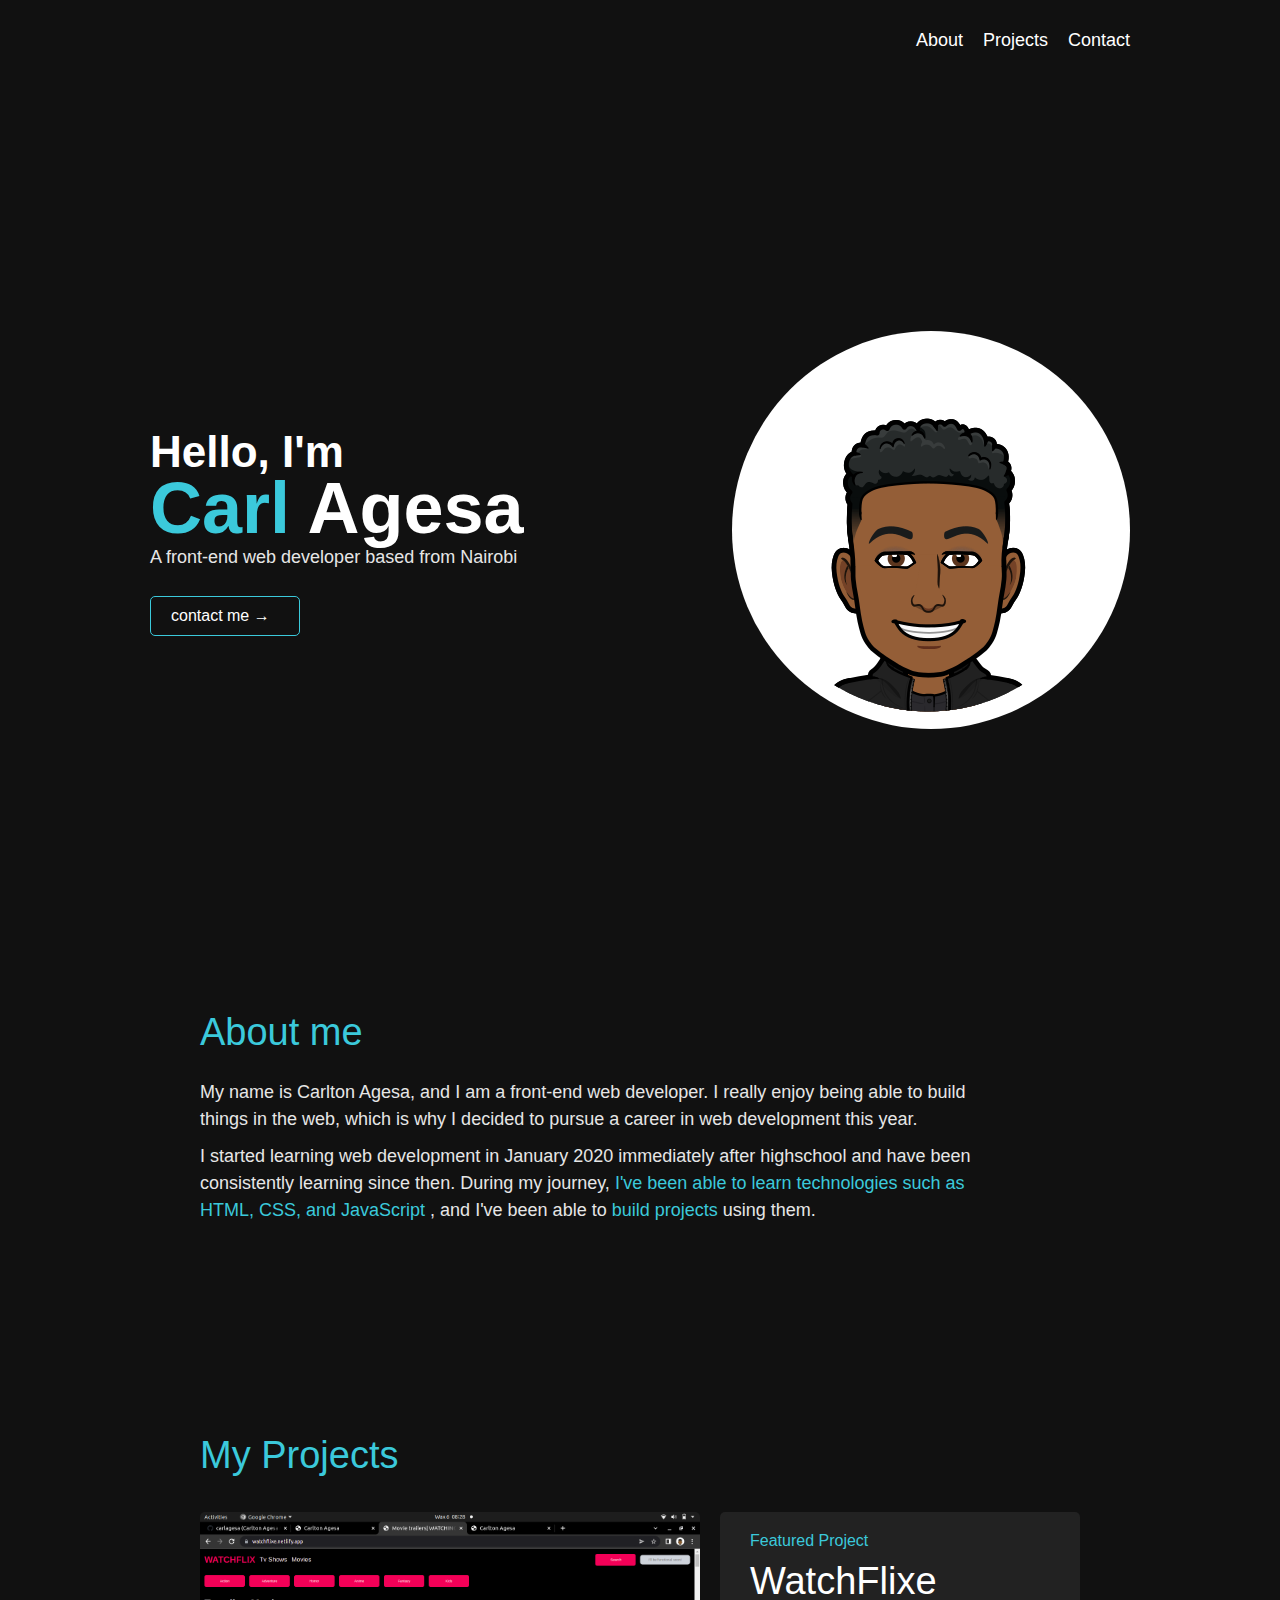
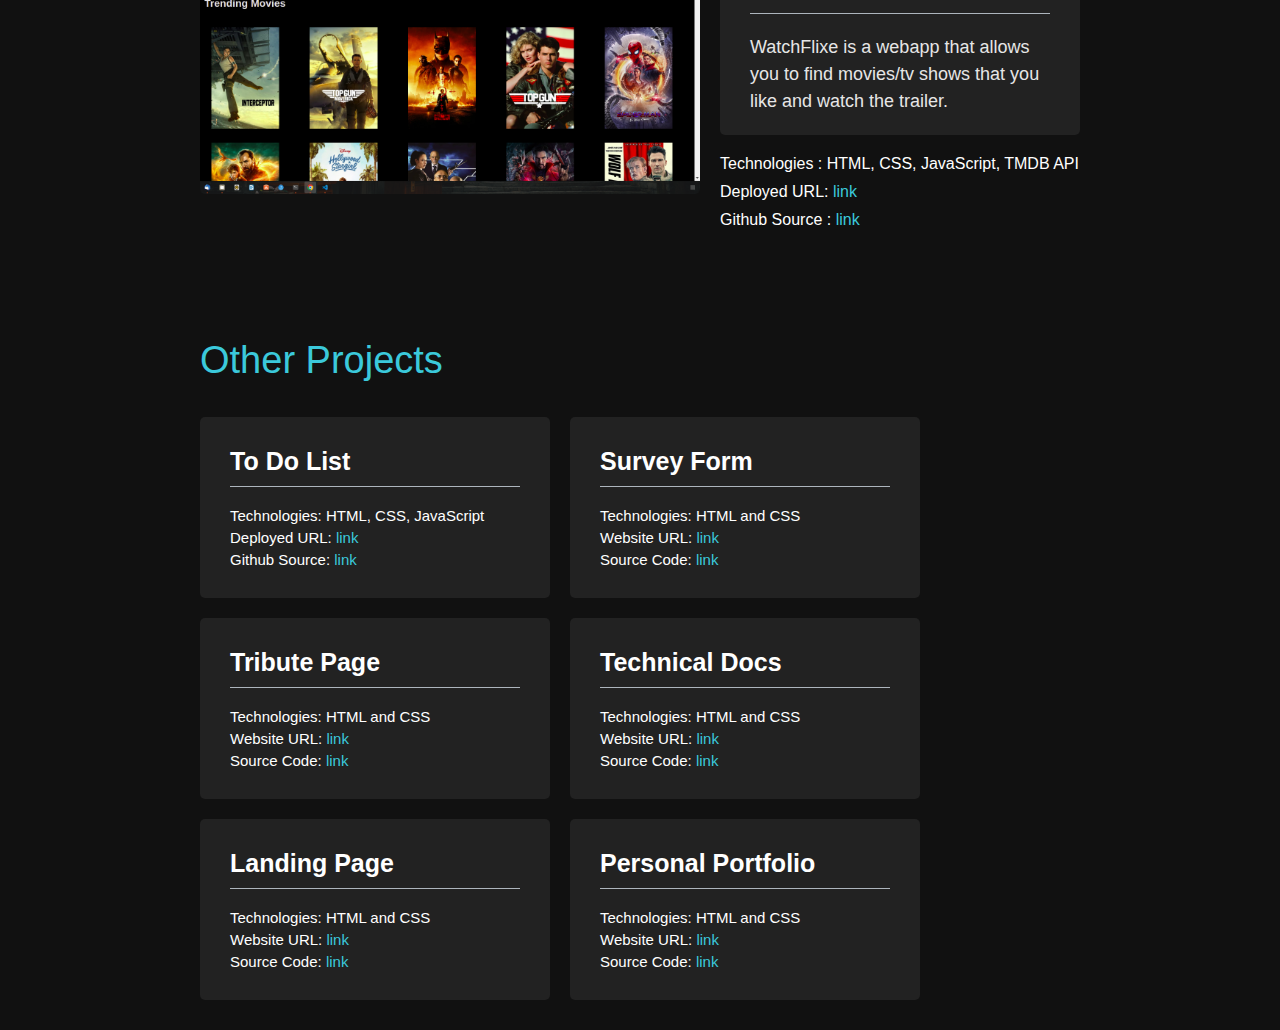
<file: index.html>
<!DOCTYPE html>
<html lang="en">
  <head>
    <meta charset="UTF-8" />
    <meta http-equiv="X-UA-Compatible" content="IE=edge" />
    <meta name="viewport" content="width=device-width, initial-scale=1.0" />

    <link rel="stylesheet" href="style.css" />

    <title>Carlton Agesa</title>
  </head>
  <body class="darkmode">
    <main>
      <header class="section nav-bar">
        <ul class="nav-links">
          <li class="nav-link"><a href="#about-section">About</a></li>
          <li class="nav-link"><a href="#projects-section">Projects</a></li>
          <li class="nav-link"><a href="./contact.html">Contact</a></li>
        </ul>
      </header>
      <section id="intro-section" class="section section-1">
        <figure class="name-intro">
          <h2 class="hello">Hello, I'm</h2>
          <h1 class="name"><mark>Carl </mark>Agesa</h1>
          <p class="secondary-txt prof">
            A front-end web developer based from Nairobi
          </p>

          <div class="btns-container">
            <a href="mailto:carltonagesa@gmail.com" class="hire-me"
              >contact me <span>&rightarrow;</span></a
            >

            <ul class="social-btns">
              <li>
                <a
                  href="https://twitter.com/carlton_codes"
                  target="_blank"
                  class="social-btn twitter"
                >
                  <i class="fa-brands fa-twitter"></i>
                </a>
              </li>
              <li>
                <a
                  href="https://github.com/carlagesa"
                  target="_blank"
                  class="social-btn github"
                >
                  <i class="fa-brands fa-github"></i>
                </a>
              </li>
              <li>
                <a
                  href="https://www.linkedin.com/in/carlton-agesa/"
                  target="_blank"
                  class="social-btn linkedin"
                >
                  <i class="fa-brands fa-linkedin"></i>
                </a>
              </li>
            </ul>
          </div>
        </figure>
        <figure class="img-container">
          <img
            style="border-radius: 50%"
            class="my-img"
            src="./images/carl.png"
            alt="image of Carlton Agesa"
          />
        </figure>
      </section>

      <section id="about-section" class="sub-section section-2">
        <article class="about-me-container">
          <h3 class="section-title">About me</h3>
          <div class="about-me-info">
            <p class="secondary-txt about-me-txt">
              My name is Carlton Agesa, and I am a front-end web developer. I
              really enjoy being able to build things in the web, which is why I
              decided to pursue a career in web development this year. <br />
            </p>
            <p class="secondary-txt about-me-txt">
              I started learning web development in January 2020 immediately
              after highschool and have been consistently learning since then.
              During my journey,
              <mark
                >I've been able to learn technologies such as HTML, CSS, and
                JavaScript</mark
              >
              , and I've been able to
              <a class="line-effect" href="#projects-section">build projects</a>
              using them.
            </p>
          </div>
        </article>
      </section>

      <section id="projects-section" class="sub-section section-3">
        <h3 class="section-title">My Projects</h3>

        <div class="featured-project-container">
          <div class="webapp-img-container">
            <figure class="webapp-img-wrapper">
              <img
                class="webapp-img"
                src="./images/watchflixe.png"
                alt="image of moviematrix webapp"
              />
              <a class="webapp-link" href="#">
                <i class="fa-solid fa-up-right-from-square"></i>
              </a>
            </figure>
          </div>
          <aside class="webapp-info">
            <article class="webapp-info-container">
              <h5 class="tooltip">Featured Project</h5>
              <h3 class="section-title project-title">WatchFlixe</h3>
              <p class="secondary-txt project-desc">
                WatchFlixe is a webapp that allows you to find movies/tv shows
                that you like and watch the trailer.
              </p>
            </article>
            <ul class="project-info-container">
              <li class="project-info">
                Technologies : HTML, CSS, JavaScript, TMDB API
              </li>
              <li class="project-info">
                Deployed URL:
                <a
                  target="_blank"
                  class="line-effect"
                  href="https://watchflixe.netlify.app/"
                  >link</a
                >
              </li>
              <li class="project-info">
                Github Source :
                <a
                  target="_blank"
                  class="line-effect"
                  href="https://github.com/carlagesa/Watchflix"
                  >link</a
                >
              </li>
            </ul>
          </aside>
        </div>
      </section>

      <section class="sub-section section-4">
        <h3 class="section-title">Other Projects</h3>
        <div href="#" class="other-projects-container">
          <div class="other-project-card">
            <h3 class="other-project-title">To Do List</h3>
            <ul class="other-technologies">
              <li class="other-technology">
                Technologies: HTML, CSS, JavaScript
              </li>
              <li class="other-technology">
                Deployed URL:
                <a class="line-effect" target="_blank" href="">link</a>
              </li>
              <li class="other-technology">
                Github Source:
                <a class="line-effect" target="_blank" href="">link</a>
              </li>
            </ul>
          </div>
          <div class="other-project-card">
            <h3 class="other-project-title">Survey Form</h3>
            <ul class="other-technologies">
              <li class="other-technology">Technologies: HTML and CSS</li>
              <li class="other-technology">
                Website URL:
                <a class="line-effect" target="_blank" href="">link</a>
              </li>
              <li class="other-technology">
                Source Code:
                <a class="line-effect" target="_blank" href="">link</a>
              </li>
            </ul>
          </div>
          <div class="other-project-card">
            <h3 class="other-project-title">Tribute Page</h3>
            <ul class="other-technologies">
              <li class="other-technology">Technologies: HTML and CSS</li>
              <li class="other-technology">
                Website URL:
                <a class="line-effect" target="_blank" href="">link</a>
              </li>
              <li class="other-technology">
                Source Code:
                <a class="line-effect" target="_blank" href="">link</a>
              </li>
            </ul>
          </div>
          <div class="other-project-card">
            <h3 class="other-project-title">Technical Docs</h3>
            <ul class="other-technologies">
              <li class="other-technology">Technologies: HTML and CSS</li>
              <li class="other-technology">
                Website URL:
                <a class="line-effect" target="_blank" href="">link</a>
              </li>
              <li class="other-technology">
                Source Code:
                <a class="line-effect" target="_blank" href="">link</a>
              </li>
            </ul>
          </div>
          <div class="other-project-card">
            <h3 class="other-project-title">Landing Page</h3>
            <ul class="other-technologies">
              <li class="other-technology">Technologies: HTML and CSS</li>
              <li class="other-technology">
                Website URL:
                <a class="line-effect" target="_blank" href="">link</a>
              </li>
              <li class="other-technology">
                Source Code:
                <a class="line-effect" target="_blank" href="">link</a>
              </li>
            </ul>
          </div>
          <div class="other-project-card">
            <h3 class="other-project-title">Personal Portfolio</h3>
            <ul class="other-technologies">
              <li class="other-technology">Technologies: HTML and CSS</li>
              <li class="other-technology">
                Website URL:
                <a class="line-effect" target="_blank" href="">link</a>
              </li>
              <li class="other-technology">
                Source Code:
                <a class="line-effect" target="_blank" href="">link</a>
              </li>
            </ul>
          </div>
        </div>
      </section>
    </main>
  </body>
</html>
</file>
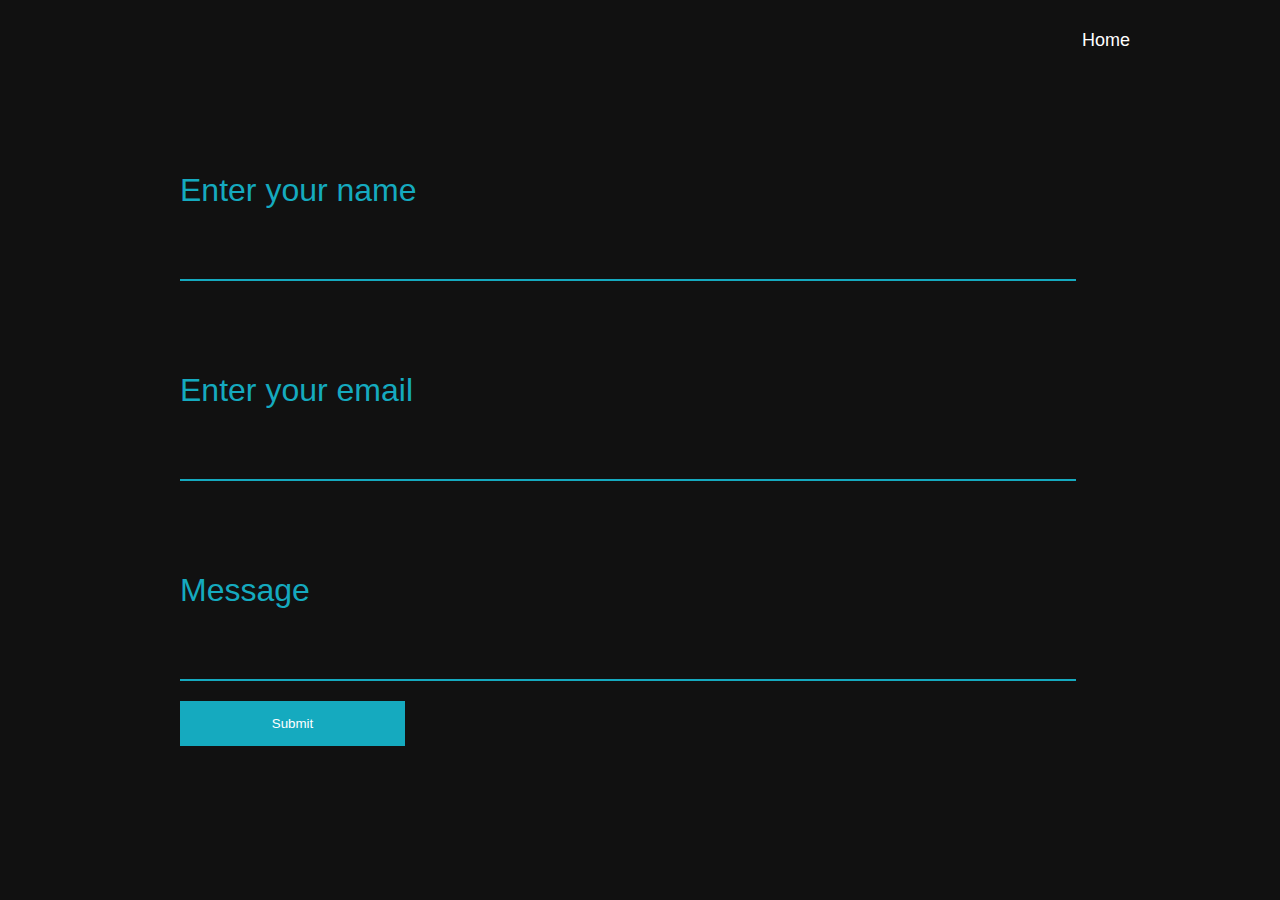
<file: contact.html>
<!DOCTYPE html>
<html lang="en">
  <head>
    <meta charset="UTF-8" />
    <meta http-equiv="X-UA-Compatible" content="IE=edge" />
    <meta name="viewport" content="width=device-width, initial-scale=1.0" />
    <link rel="stylesheet" href="./style.css" />
    <title>Contact</title>
  </head>
  <body class="darkmode">
    <header class="section nav-bar">
      <ul class="nav-links">
        <li class="nav-link"><a href="./index.html">Home</a></li>
      </ul>
    </header>
    <form action="">
      <input type="text" id="name" placeholder="Enter your name" required />
      <input type="text" id="email" placeholder="Enter your email" />
      <input type="text" id="message" placeholder="Message" required />
      <button id="submit">Submit</button>
      <script src="main.js"></script>
    </form>
  </body>
</html>
</file>
<file: style.css>
* {
  font-family: "Rubik", sans-serif;
  text-decoration: none;
  list-style: none;
  box-sizing: border-box;
  border: none;
  background: none;
  padding: 0;
  margin: 0;
}

body {
  background-color: var(--secondary-bg-color);
}

html {
  /* 10px = (100/16) * 10 = 62.5% */
  font-size: 62.5%;
}

a {
  color: var(--primary-accent-color);
  position: relative;
}

.section {
  padding: 3rem 15rem;
}

.sub-section {
  padding: 3rem 20rem;
}

.section-title {
  font-size: 3.8rem;
  font-weight: 500;
  margin-bottom: 1.5rem;
  color: var(--primary-accent-color);
}

.tooltip {
  color: var(--primary-accent-color);
  font-size: 1.6rem;
  font-weight: 300;
}

mark {
  color: var(--primary-accent-color);
}

.secondary-txt {
  font-size: 1.8rem;
  line-height: 1.5;
  color: var(--secondary-text-color-inverted);
}

/* Underline effect */

.line-effect::after {
  content: "";
  display: inline-block;
  background: var(--primary-accent-color);
  position: absolute;
  bottom: 0;
  left: 0;
  width: 0px;
  height: 1px;
  transition: var(--transition-three-ms);
}

.line-effect:hover::after {
  width: 100%;
}
@media screen and (max-width: 1000px) {
  html {
    font-size: 55%;
  }

  .section {
    padding: 3rem 10rem;
  }

  .sub-section {
    padding: 3rem 15rem;
  }

  .my-img {
    width: 40rem;
  }
}

@media screen and (max-width: 800px) {
  html {
    font-size: 50%;
  }

  .section-1 {
    flex-direction: column;
    justify-content: center;
    gap: 5rem;
  }

  .section {
    padding: 3rem 5rem;
  }

  .sub-section {
    padding: 3rem 10rem;
  }

  .my-img {
    width: 30rem;
  }

  .featured-project-container {
    flex-direction: column;
  }
}

@media screen and (max-width: 800px) {
  html {
    font-size: 45%;
  }

  .section {
    padding: 2rem;
  }

  .sub-section {
    padding: 5rem;
  }
}

@media screen and (max-width: 400px) {
  .webapp-img-wrapper {
    width: unset;
  }

  .webapp-info {
    width: unset;
  }

  .sub-section {
    padding: 3rem;
  }
}
:root {
  /* Transitions */
  --transition-three-ms: all 0.3s ease;
  --transition-four-ms: all 0.4s ease;

  /* Background Colors */
  --primary-bg-color: white;
  --secondary-bg-color: #f1f3f5;
  --tertiary-bg-color: #dee2e6;
  --quartenary-bg-color: #495057;

  /* Text Colors */
  --primary-text-color: white;
  --primary-text-color-inverted: #111;
  --secondary-text-color-inverted: #222;
  --footer-text-color: #343a40;

  /* Accent Colors */
  --primary-accent-color: #15aabf;
  --secondary-accent-color: #3bc9db;
}

.darkmode {
  /* Background Colors */
  --primary-bg-color: black;
  --secondary-bg-color: #111;
  --tertiary-bg-color: #222;
  --quartenary-bg-color: #adb5bd;

  /* Text Colors */
  --primary-text-color: #111;
  --primary-text-color-inverted: white;
  --secondary-text-color-inverted: #e6e6e6;
  --footer-text-color: #adb5bd;

  /* Accent Colors */
  --primary-accent-color: #3bc9db;
  --secondary-accent-color: #15aabf;
}

.disable-transitions {
  /* Transitions */
  --transition-three-ms: all 0 ease;
  --transition-four-ms: all 0 ease;
}
.nav-bar {
  display: flex;
  width: 100%;
  background-color: var(--secondary-bg-color);
  z-index: 1;
}

.nav-links {
  margin-left: auto;
  display: flex;
  gap: 2rem;
  font-size: 1.8rem;
  font-weight: 500;
}

.nav-link a {
  transition: var(--transition-three-ms);
  color: var(--primary-text-color-inverted);
}

.nav-link a:hover {
  color: var(--primary-accent-color);
}
.section-1 {
  height: 100vh;
  display: flex;
  gap: 1rem;
  align-items: center;
  justify-content: space-between;
}

/******* Name introduction *******/

.name-intro {
  color: var(--primary-text-color-inverted);
  min-width: 40rem;
  display: flex;
  flex-direction: column;
  gap: 1rem;
}

.hello {
  font-size: 4.4rem;
  margin-bottom: -2rem;
}

.name {
  font-size: 7.2rem;
  position: relative;
}

.name::after {
  background-color: var(--primary-accent-color);
  content: "";
  width: 0;
  height: 2px;
  transition: var(--transition-four-ms);
  position: absolute;
  bottom: 10%;
  left: 0;
}

.name:hover::after {
  width: 90%;
}

.prof {
  margin-top: -1.5rem;
  margin-bottom: 1.5rem;
}

/******* Hire me button *******/

.hire-me {
  border: 1px solid var(--primary-accent-color);
  border-radius: 5px;
  color: var(--primary-text-color-inverted);
  cursor: pointer;
  font-size: 1.6rem;
  width: 15rem;
  transition: var(--transition-three-ms);
  padding: 1rem 2rem;
}

.hire-me:hover {
  color: white;
  background-color: #22b8cf;
}

.hire-me span {
  display: inline-block;
  transition: var(--transition-three-ms);
}

.hire-me:hover span {
  transform: translateX(15%);
}

.btns-container {
  display: flex;
  align-items: center;
  gap: 2rem;
}

/******* Social Media Buttons *******/

.social-btns {
  display: flex;
  gap: 0.5rem;
}

.social-btn {
  cursor: pointer;
  color: var(--primary-text-color-inverted);
  font-size: 2.5rem;
  transition: var(--transition-three-ms);
  padding: 0.5rem;
  display: inline-block;
  transform: translateY(0);
}

.social-btn:hover {
  color: var(--primary-accent-color);
  transform: translateY(-10%);
}
.section-2 {
  margin-bottom: 15rem;
}

.about-me-info {
  display: flex;
  flex-direction: column;
  gap: 1rem;
}

.about-me-container {
  max-width: 80rem;
  display: flex;
  flex-direction: column;
  gap: 1rem;
}
.section-3 {
  display: flex;
  flex-direction: column;
  margin-bottom: 5rem;
  justify-content: center;
  gap: 2rem;
}

.featured-project-container {
  display: flex;
  gap: 2rem;
}

/******* Featured Project Image Sample *******/

.webapp-img-wrapper {
  width: 50rem;
  overflow: hidden;
  position: relative;
}

.webapp-link {
  align-items: center;
  background: var(--primary-bg-color);
  color: var(--primary-text-color-inverted);
  display: flex;
  justify-content: center;
  width: 100%;
  height: 100%;
  transition: var(--transition-three-ms);
  transform: scale(1.1);
  opacity: 0;
  position: absolute;
  top: 0;
  left: 0;
}

.webapp-link i {
  font-size: 5rem;
}

.webapp-img-wrapper:hover .webapp-link {
  opacity: 0.7;
  transform: scale(1.01);
}

.webapp-img {
  border-radius: 5px;
  max-width: 100%;
  transition: var(--transition-three-ms);
}

.webapp-img-wrapper:hover img {
  transform: scale(1.05);
}

/******* Featured Project Description *******/

.webapp-info {
  width: 50rem;
  display: flex;
  flex-direction: column;
  gap: 2rem;
}

.webapp-info-container {
  background-color: var(--tertiary-bg-color);
  border-radius: 5px;
  display: flex;
  gap: 1rem;
  flex-direction: column;
  padding: 2rem 3rem;
}

.project-title {
  border-bottom: 1px solid var(--quartenary-bg-color);
  color: var(--primary-text-color-inverted);
  margin-bottom: 1rem;
  padding-bottom: 1rem;
}

.project-info-container {
  color: var(--primary-text-color-inverted);
  display: flex;
  font-size: 1.6rem;
  flex-direction: column;
  gap: 1rem;
}
.section-4 {
  display: flex;
  flex-direction: column;
  justify-content: center;
  gap: 2rem;
}

.section-4 i {
  font-size: 3rem;
  color: var(--primary-accent-color);
}

.other-projects-container {
  display: flex;
  flex-wrap: wrap;
  gap: 2rem;
}

.other-project-card {
  border-radius: 5px;
  background-color: var(--tertiary-bg-color);
  width: 35rem;
  display: flex;
  flex-direction: column;
  gap: 1rem;
  padding: 3rem;
  transition: var(--transition-three-ms);
}

.other-project-card:hover {
  transform: translateY(-5%);
}

.other-project-title {
  font-size: 2.5rem;
  border-bottom: 1px solid var(--quartenary-bg-color);
  color: var(--primary-text-color-inverted);
  margin-bottom: 1rem;
  padding-bottom: 1rem;
}

.other-technologies {
  display: flex;
  flex-direction: column;
  gap: 0.5rem;
  color: var(--primary-text-color-inverted);
  font-size: 1.5rem;
  font-weight: 500;
}
input::placeholder {
  color: #15aabf;
}
input {
  color: white;
  border: 2px solid #15aabf;
  display: flex;
  margin-top: 20px;
  width: 70%;
  height: 20vh;
  border-top-style: none;
  border-left-style: none;
  border-right-style: none;
  margin-left: 20vh;
  font-size: xx-large;
}

#submit {
  background-color: #15aabf;
  color: white;
  width: 25vh ;
  height: 5vh;
  margin-left: 20vh;
  margin-top: 20px;
  cursor: pointer;
}
#submit:hover{
background-color: white;
color: black;
}
</file>
